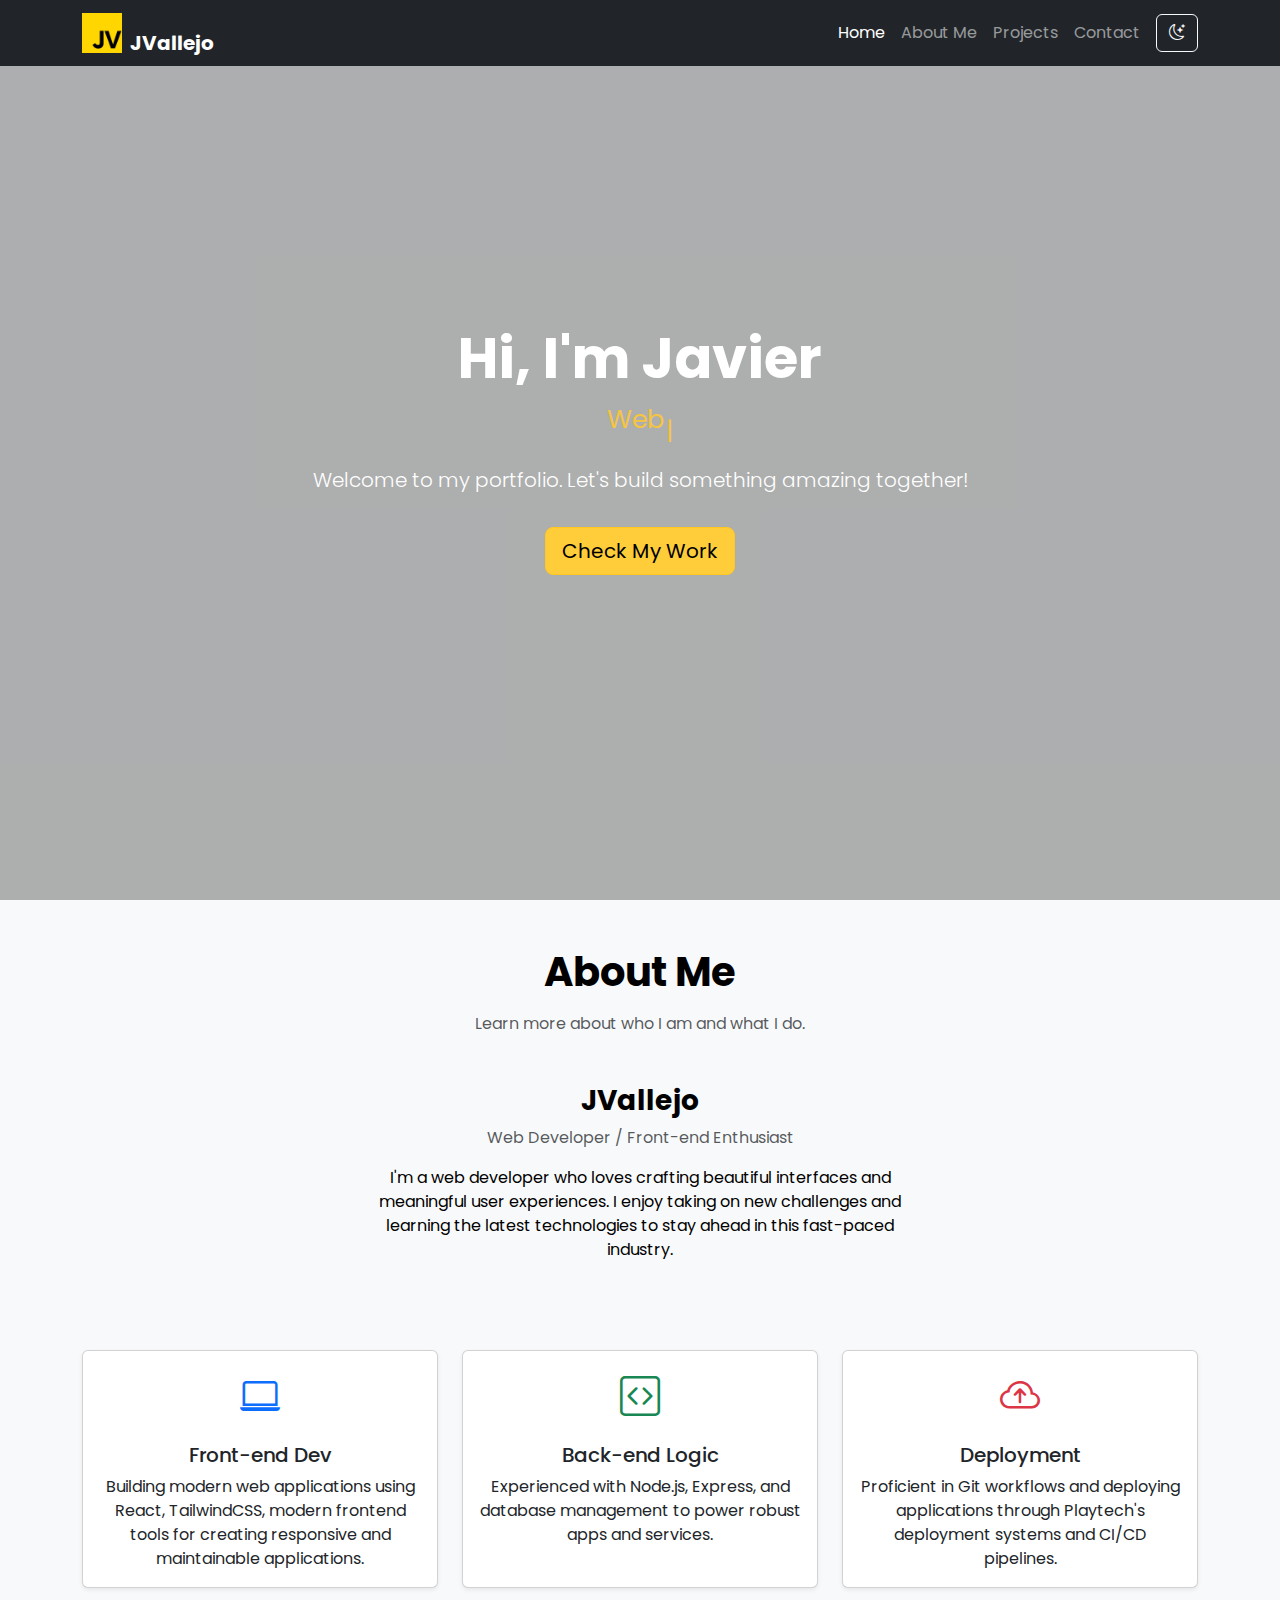
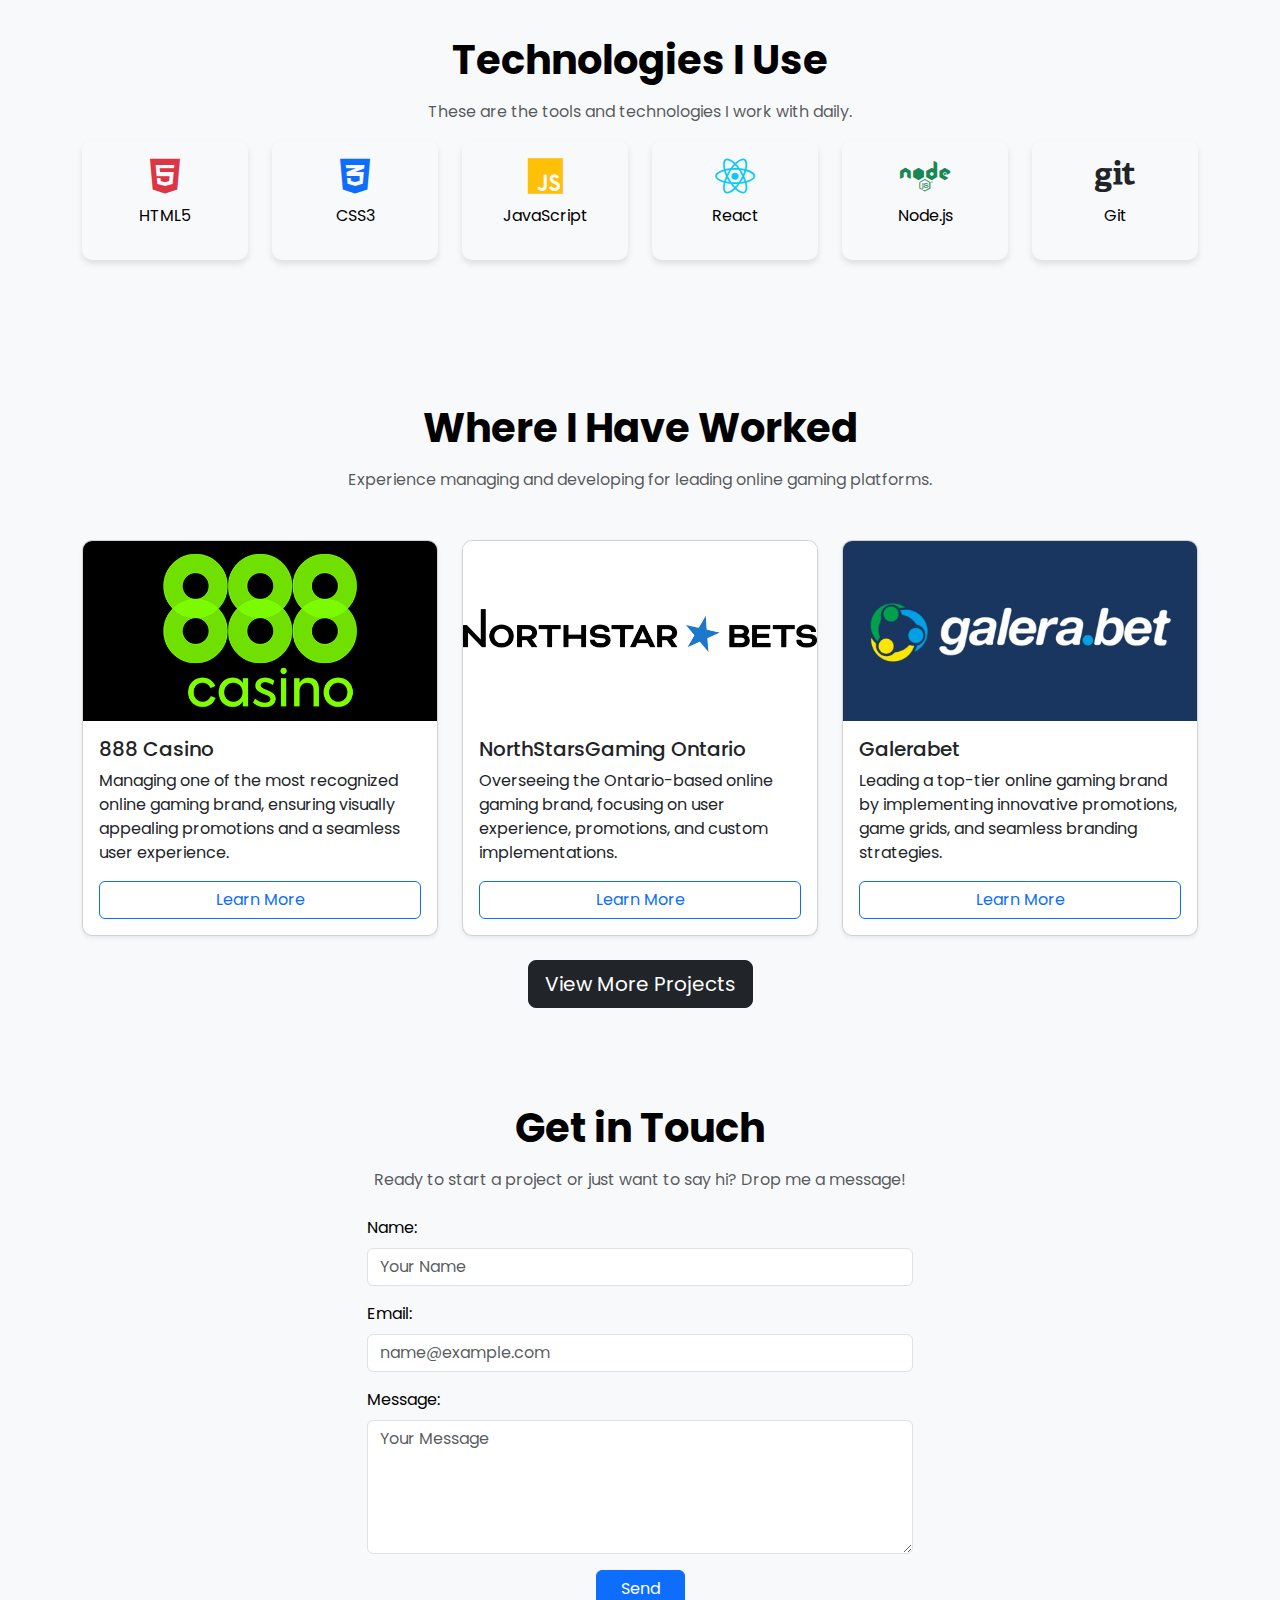
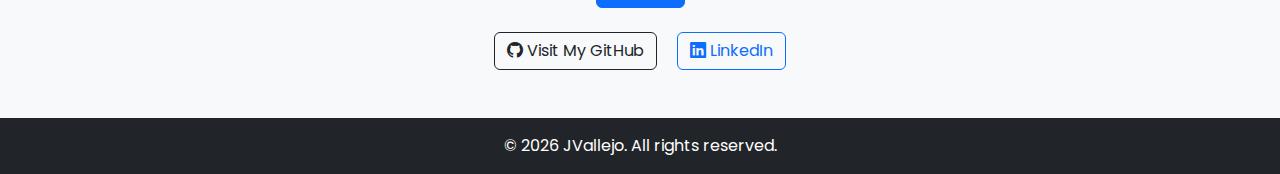
<file: index.html>
<!DOCTYPE html>
<html lang="en">
<head>
  <meta charset="UTF-8" />
  <meta name="viewport" content="width=device-width, initial-scale=1.0"/>
  <title>JVallejo Dev Portfolio</title>
  
  <!-- Bootstrap 5 CSS from CDN -->
  <link 
    href="https://cdn.jsdelivr.net/npm/bootstrap@5.3.0/dist/css/bootstrap.min.css" 
    rel="stylesheet"
  />

  <!-- Bootstrap Icons (Optional) -->
  <link 
    rel="stylesheet" 
    href="https://cdn.jsdelivr.net/npm/bootstrap-icons@1.10.5/font/bootstrap-icons.css"
  />
  
  <!-- Custom CSS -->
  <link rel="stylesheet" href="styles.css" />
  
  <!-- Google Fonts -->
  <link 
    href="https://fonts.googleapis.com/css2?family=Poppins:wght@300;400;600&display=swap" 
    rel="stylesheet"
  >
  <!-- Font Awesome (for extra icons like React) -->
<link rel="stylesheet" href="https://cdnjs.cloudflare.com/ajax/libs/font-awesome/6.4.2/css/all.min.css">
<link rel="icon" type="image/png" href="sources/logo.png">

</head>

<body>
  <!-- Navbar -->
  <nav class="navbar navbar-expand-lg navbar-dark bg-dark fixed-top">
    <div class="container">
      <a class="navbar-brand fw-bold d-flex align-items-center" href="#home">
        <img src="sources/logo.png" alt="Logo" class="navbar-logo me-2">
        <span style="transform: translate(0px, 10px)" data-key="navName">JVallejo</span>
    </a>
    
      
      <button 
        class="navbar-toggler" 
        type="button" 
        data-bs-toggle="collapse"
        data-bs-target="#navbarContent"
        aria-controls="navbarContent"
        aria-expanded="false"
        aria-label="Toggle navigation"
      >
        <span class="navbar-toggler-icon"></span>
      </button>
      
      <div class="collapse navbar-collapse" id="navbarContent">
        <ul class="navbar-nav ms-auto mb-2 mb-lg-0 text-center">
          <li class="nav-item">
            <a class="nav-link active" aria-current="page" href="#home">Home</a>
          </li>
          <li class="nav-item">
            <a class="nav-link" href="#about">About Me</a>
          </li>
          <li class="nav-item">
            <a class="nav-link" href="#projects">Projects</a>
          </li>
          <li class="nav-item">
            <a class="nav-link" href="#contact">Contact</a>
          </li>
        </ul>

        <!-- Dark Mode Toggle -->
        <button 
          class="btn btn-outline-light ms-2" 
          id="darkModeToggle" 
          aria-label="Toggle Dark Mode"
        >
          <i class="bi bi-moon-stars"></i>
        </button>
      </div>
    </div>
  </nav>
  <!-- End Navbar -->

  <!-- Hero Section -->
  <header 
    id="home"
    class="hero-section text-white text-center"
  >
    <!-- Overlay to ensure readability in both modes -->
    <div class="hero-overlay"></div>
    <div class="hero-content container d-flex flex-column align-items-center justify-content-center">
      <h1 class="display-4 fw-bold mb-2 fade-in show" data-key="heroTitle">Hi, I'm Javier</h1>
      <!-- Typing effect container -->
      <div class="typed-out-container fade-in-2 show">
        <span id="typedText" class="typed-text"></span><span class="typed-cursor">|</span>
      </div>
      <p class="lead mt-3 fade-in-3 show" data-key="heroSubtitle">
        Welcome to my portfolio. Let's build something amazing together!
      </p>
      <a href="#projects" class="btn btn-warning btn-lg mt-3 fade-in-3 show" data-key="heroBtn">
        Check My Work
      </a>
    </div>
  </header>
  <!-- End Hero Section -->

  <!-- About Me Section -->
  <section id="about" class="py-5">
    <div class="container">
      <div class="text-center mb-5">
        <h2 class="section-title fw-bold" data-key="aboutTitle">About Me</h2>
        <p class="text-muted" data-key="aboutSubtitle">Learn more about who I am and what I do.</p>
      </div>
      <div class="row justify-content-center">
        <div class="col-md-6 text-center mb-4">
          <!-- <img 
            src="https://via.placeholder.com/250" 
            class="rounded-circle img-fluid mb-3"
            alt="Profile"
          /> -->
          <h3 class="fw-bold" data-key="aboutName">JVallejo</h3>
          <p class="text-muted" data-key="aboutRole">Web Developer / Front-end Enthusiast</p>
          <p data-key="aboutDescription">
            I'm a web developer who loves crafting beautiful interfaces and meaningful user experiences. I enjoy taking on new challenges and learning the latest technologies to stay ahead in this fast-paced industry.
          </p>
        </div>
      </div>
        <!-- Skills Cards -->
        <div class="row g-4 mt-4">
          <div class="col-md-4">
            <div class="card h-100 shadow-sm skill-card">
              <div class="card-body text-center">
                <i class="bi bi-laptop fs-1 text-primary"></i>
                <h5 class="card-title mt-3" data-key="skill1Title">Front-end Dev</h5>
                <p class="card-text" data-key="skill1Desc">
                  Building modern web applications using React, TailwindCSS, modern frontend tools for creating responsive and maintainable applications.
                </p>
              </div>
            </div>
          </div>
          <div class="col-md-4">
            <div class="card h-100 shadow-sm skill-card">
              <div class="card-body text-center">
                <i class="bi bi-code-square fs-1 text-success"></i>
                <h5 class="card-title mt-3" data-key="skill2Title">Back-end Logic</h5>
                <p class="card-text" data-key="skill2Desc">
                  Experienced with Node.js, Express, and database management to power robust apps and services.
                </p>
              </div>
            </div>
          </div>
          <div class="col-md-4">
            <div class="card h-100 shadow-sm skill-card">
              <div class="card-body text-center">
                <i class="bi bi-cloud-arrow-up fs-1 text-danger"></i>
                <h5 class="card-title mt-3" data-key="skill3Title">Deployment</h5>
                <p class="card-text" data-key="skill3Desc">
                  Proficient in Git workflows and deploying applications through Playtech's deployment systems and CI/CD pipelines.
                </p>
              </div>
            </div>
          </div>
        </div>
        <!-- End Skills Cards -->
      </div>

 <!-- Technologies Section -->
<section id="technologies" class="py-5 bg-light">
  <div class="container text-center">
    <h2 class="section-title fw-bold" data-key="technologiesTitle">Technologies I Use</h2>
    <p class="text-muted" data-key="technologiesSubtitle">These are the tools and technologies I work with daily.</p>

    <div class="row g-4 justify-content-center">
      <div class="col-md-2 col-4">
        <div class="tech-card">
          <i class="fa-brands fa-html5 fs-1 text-danger"></i>
          <p class="mt-2" data-key="techHTML">HTML5</p>
        </div>
      </div>
      <div class="col-md-2 col-4">
        <div class="tech-card">
          <i class="fa-brands fa-css3-alt fs-1 text-primary"></i>
          <p class="mt-2" data-key="techCSS">CSS3</p>
        </div>
      </div>
      <div class="col-md-2 col-4">
        <div class="tech-card">
          <i class="fa-brands fa-js fs-1 text-warning"></i>
          <p class="mt-2" data-key="techJS">JavaScript</p>
        </div>
      </div>
      <div class="col-md-2 col-4">
        <div class="tech-card">
          <i class="fa-brands fa-react fs-1 text-info"></i>
          <p class="mt-2" data-key="techReact">React</p>
        </div>
      </div>
      <div class="col-md-2 col-4">
        <div class="tech-card">
          <i class="fa-brands fa-node fs-1 text-success"></i>
          <p class="mt-2" data-key="techNode">Node.js</p>
        </div>
      </div>
      <div class="col-md-2 col-4">
        <div class="tech-card">
          <i class="fa-brands fa-git fs-1 text-dark"></i>
          <p class="mt-2" data-key="techGit">Git</p>
        </div>
      </div>
    </div>
  </div>
</section>

  </section>
  <!-- End About Me Section -->

<!-- Updated Projects Section with Fixed Inconsistencies and Translations -->
<section id="projects" class="py-5 bg-light">
  <div class="container">
    <div class="text-center mb-5">
      <h2 class="section-title fw-bold" data-key="projectsTitle">Where I Have Worked</h2>
      <p class="text-muted" data-key="projectsSubtitle">Experience managing and developing for leading online gaming platforms.</p>
    </div>

    <div class="row g-4">
      <!-- 888 Casino -->
      <div class="col-md-4">
        <div class="card h-100 shadow-sm project-card">
          <img src="sources/888header.png" class="card-img-top" alt="888 Casino">
          <div class="card-body">
            <h5 class="card-title" data-key="project888Title">888 Casino</h5>
            <p class="card-text" data-key="project888Desc">
              Managing one of the most recognized online gaming brand, ensuring visually appealing promotions and a seamless user experience.
            </p>
            <button class="btn btn-outline-primary w-100" data-bs-toggle="collapse" data-bs-target="#project888">
              <span data-key="learnMore">Learn More</span>
            </button>
            <div class="collapse mt-3" id="project888">
              <p data-key="project888Details">My role includes site management, custom game grids, JavaScript scripting, and extensive CSS enhancements.</p>
              <a href="https://www.arabic888casino.com/" target="_blank" class="btn btn-warning w-100" data-key="visitSite">Visit Site</a>
            </div>
          </div>
        </div>
      </div>

      <!-- NorthStarsGaming Ontario -->
      <div class="col-md-4">
        <div class="card h-100 shadow-sm project-card">
          <img src="sources/nsheader.jpg" class="card-img-top" alt="NorthStarsGaming Ontario">
          <div class="card-body">
            <h5 class="card-title" data-key="projectNorthstarsTitle">NorthStarsGaming Ontario</h5>
            <p class="card-text" data-key="projectNorthstarsDesc">
              Overseeing the Ontario-based online gaming brand, focusing on user experience, promotions, and custom implementations.
            </p>
            <button class="btn btn-outline-primary w-100" data-bs-toggle="collapse" data-bs-target="#projectNorthstars">
              <span data-key="learnMore">Learn More</span>
            </button>
            <div class="collapse mt-3" id="projectNorthstars">
              <p data-key="projectNorthstarsDetails">My duties involve structuring content, refining UX, collaborating with CRM teams, and ensuring site consistency.</p>
              <a href="https://www.northstarbets.ca/casino" target="_blank" class="btn btn-warning w-100" data-key="visitSite">Visit Site</a>
            </div>
          </div>
        </div>
      </div>

      <!-- Galerabet -->
      <div class="col-md-4">
        <div class="card h-100 shadow-sm project-card">
          <img src="sources/galeraheader.jpg" class="card-img-top" alt="Galerabet">
          <div class="card-body">
            <h5 class="card-title" data-key="projectGalerabetTitle">Galerabet</h5>
            <p class="card-text" data-key="projectGalerabetDesc">
              Leading a top-tier online gaming brand by implementing innovative promotions, game grids, and seamless branding strategies.
            </p>
            <button class="btn btn-outline-primary w-100" data-bs-toggle="collapse" data-bs-target="#projectGalerabet">
              <span data-key="learnMore">Learn More</span>
            </button>
            <div class="collapse mt-3" id="projectGalerabet">
              <p data-key="projectGalerabetDetails">Key responsibilities include enhancing user engagement, fine-tuning UI elements, and optimizing interactive components.</p>
              <a href="https://galera.bet.br" target="_blank" class="btn btn-warning w-100" data-key="visitSite">Visit Site</a>
            </div>
          </div>
        </div>
      </div>
    </div>

    <!-- View More Button -->
    <div class="text-center mt-4">
      <a href="https://github.com/jvallejoarguez" target="_blank" class="btn btn-dark btn-lg" data-key="viewMoreProjects">View More Projects</a>
    </div>
  </div>
</section>



  

  <!-- Contact Section -->
  <section id="contact" class="py-5">
    <div class="container">
      <div class="text-center mb-4">
        <h2 class="section-title fw-bold" data-key="contactTitle">Get in Touch</h2>
        <p class="text-muted" data-key="contactSubtitle">
          Ready to start a project or just want to say hi? Drop me a message!
        </p>
      </div>
      <div class="row justify-content-center">
        <div class="col-lg-6">
          <form action="https://formsubmit.co/jvallejoarguez@gmail.com" method="POST">
            <!-- Redirect after submission -->
            <input type="hidden" name="_next" value="https://jvallejoarguez.github.io/Jvallejo-Portfolio/">
            
           
          
            <div class="mb-3">
              <label for="name" class="form-label" data-key="formName">Name:</label>
              <input 
                type="text" 
                id="name" 
                name="name"  
                class="form-control" 
                placeholder="Your Name" 
                required
              />
            </div>
          
            <div class="mb-3">
              <label for="email" class="form-label" data-key="formEmail">Email:</label>
              <input 
                type="email" 
                id="email" 
                name="email"  
                class="form-control" 
                placeholder="name@example.com" 
                required
              />
            </div>
          
            <div class="mb-3">
              <label for="message" class="form-label" data-key="formMessage">Message:</label>
              <textarea 
                id="message" 
                name="message" 
                class="form-control" 
                rows="5" 
                placeholder="Your Message"
                required
              ></textarea>
            </div>
          
            <div class="text-center">
              <button type="submit" class="btn btn-primary px-4" data-key="formSend">Send</button>
            </div>
          </form>
          
          <!-- Social Buttons -->
          <div class="text-center mt-4">
            <a 
              href="https://github.com/jvallejoarguez" 
              target="_blank" 
              class="btn btn-outline-dark mx-2 github-btn"
            >
              <i class="bi bi-github"></i> <span data-key="visitGithub">Visit My GitHub</span>
            </a>
            <a 
              href="https://www.linkedin.com/in/javier-vallejo-arguez/" 
              target="_blank" 
              class="btn btn-outline-primary mx-2 linkedin-btn"
            >
              <i class="bi bi-linkedin"></i> <span data-key="visitLinkedin">LinkedIn</span>
            </a>
          </div>
        </div>
      </div>
    </div>
  </section>
  <!-- End Contact Section -->

  <!-- Footer -->
  <footer class="bg-dark text-white text-center py-3">
    <div class="container">
      <p class="mb-0">
        © <span id="year"></span> <span data-key="footerName">JVallejo</span>. 
        <span data-key="footerRights">All rights reserved.</span>
      </p>
    </div>
  </footer>
  <!-- End Footer -->

  <!-- Back to Top Button -->
  <button 
    type="button" 
    class="btn btn-primary btn-lg back-to-top" 
    id="backToTopBtn" 
    aria-label="Back to top"
  >
    <i class="bi bi-arrow-up-circle-fill"></i>
  </button>

  <!-- Bootstrap 5 Bundle with Popper from CDN -->
  <script 
    src="https://cdn.jsdelivr.net/npm/bootstrap@5.3.0/dist/js/bootstrap.bundle.min.js">
  </script>
  
  <!-- Custom JS for Dark Mode, Language Toggle, Typing Effect, and Back to Top -->
  <script>
    // 1) Auto-update year in footer
    document.getElementById('year').textContent = new Date().getFullYear();

    // 2) Dark Mode Toggle
    const darkModeToggle = document.getElementById('darkModeToggle');
    darkModeToggle.addEventListener('click', () => {
      document.body.classList.toggle('dark-mode');
      // Cambiamos icono del botón
      if (document.body.classList.contains('dark-mode')) {
        darkModeToggle.innerHTML = '<i class="bi bi-sun"></i>';
      } else {
        darkModeToggle.innerHTML = '<i class="bi bi-moon-stars"></i>';
      }
    });

    // 3) Simple fade-in on scroll
    window.addEventListener('scroll', () => {
      const fadeElements = document.querySelectorAll('.fade-in, .fade-in-2, .fade-in-3');
      fadeElements.forEach(el => {
        const position = el.getBoundingClientRect().top;
        const windowHeight = window.innerHeight;
        if (position < windowHeight - 100) {
          el.classList.add('show');
        }
      });

      // Show/Hide Back to Top Button
      const backToTopBtn = document.getElementById('backToTopBtn');
      if (window.scrollY > 300) {
        backToTopBtn.style.display = 'block';
      } else {
        backToTopBtn.style.display = 'none';
      }
    });

    // Back to top functionality
    const backToTopBtn = document.getElementById('backToTopBtn');
    backToTopBtn.addEventListener('click', () => {
      window.scrollTo({
        top: 0,
        behavior: 'smooth'
      });
    });

    // 4) Typing effect in Hero
    const typedText = document.getElementById('typedText');
    const words = ["Web Developer", "Tech Enthusiast", "Problem Solver"];
    let wordIndex = 0;
    let charIndex = 0;
    let currentWord = words[wordIndex];

    function type() {
      if (charIndex < currentWord.length) {
        typedText.textContent += currentWord.charAt(charIndex);
        charIndex++;
        setTimeout(type, 100);
      } else {
        setTimeout(erase, 2000);
      }
    }

    function erase() {
      if (charIndex > 0) {
        typedText.textContent = currentWord.substring(0, charIndex - 1);
        charIndex--;
        setTimeout(erase, 50);
      } else {
        wordIndex = (wordIndex + 1) % words.length;
        currentWord = words[wordIndex];
        setTimeout(type, 500);
      }
    }

    document.addEventListener('DOMContentLoaded', () => {
      setTimeout(type, 500);
    });
  </script>
</body>
</html>
</file>
<file: styles.css>
body {
    font-family: 'Poppins', sans-serif;
    scroll-behavior: smooth;
    transition: background-color 0.4s ease, color 0.4s ease;
    background-color: #f8f9fa;
    color: #000000;
  }
  .navbar-logo {
    height: 40px; 
    width: auto;
}

.navbar-logo {
  height: 40px; 
  width: auto;
}

  .navbar-dark.bg-dark {
    background-color: #212529 !important; 
  }
  

  body.dark-mode {
    background-color: #2b2b2b;
    color: #e0e0e0;
  }
  
  body.dark-mode .navbar,
  body.dark-mode footer {
    background-color: #1f1f1f !important;
  }
  
  body.dark-mode .bg-light,
body.dark-mode .text-muted {
    
    color: #e0e0e0 !important;
}
body.dark-mode .bg-light,
body.dark-mode .text-muted p {
    background-color: transparent !important;
    color: #e0e0e0 !important;
}
  
  body.dark-mode .card {
    background-color: #3b3b3b;
    color: #ffffff;
  }
  
  body.dark-mode .skill-card,
  body.dark-mode .project-card {
    background-color: #3b3b3b;
  }
  
  body.dark-mode .carousel-item {
    background-color: #3b3b3b;
    color: #fff;
  }
  
  body.dark-mode .btn.btn-outline-dark.github-btn {
    color: #ffffff;
    border-color: #ffffff;
  }
  body.dark-mode .btn.btn-outline-dark.github-btn:hover {
    background-color: #ffffff;
    color: #000;
  }
  
  body.dark-mode .btn.btn-outline-primary.linkedin-btn {
    border-color: #0a66c2;
    color: #0a66c2;
  }
  body.dark-mode .btn.btn-outline-primary.linkedin-btn:hover {
    background-color: #0a66c2;
    color: #fff;
  }
  .tech-card {
   
    padding: 15px;
    border-radius: 10px;
    box-shadow: 0px 4px 6px rgba(0, 0, 0, 0.1);
    transition: transform 0.3s ease;
    display: flex;
    flex-direction: column;
    align-items: center;
    justify-content: center; 
    height: 120px; 
}

.tech-card i {
    font-size: 2.5rem !important; 
    display: flex;
    align-items: center;
    justify-content: center;
}

body.dark-mode .tech-card {
    background: #3b3b3b;
    color: white;
}

.project-card {
  transition: transform 0.3s ease-in-out;
  border-radius: 10px;
  overflow: hidden;
}
.project-card:hover {
  transform: translateY(-5px);
}
.project-card img {
  height: 180px;
  object-fit: cover;
}
body.dark-mode .project-card {
  background-color: #3b3b3b;
  color: white;
}

  .hero-section {
    position: relative;
    min-height: 100vh;
    background: url('https://images.unsplash.com/photo-1534500578590-33e33f49cb08?ixlib=rb-4.0.3&auto=format&fit=crop&w=1470&q=80') center/cover no-repeat;
  }
  
  body.dark-mode .hero-section {
    background: url('https://images.unsplash.com/photo-1534500578590-33e33f49cb08?ixlib=rb-4.0.3&auto=format&fit=crop&w=1470&q=80') center/cover no-repeat;
    filter: brightness(0.7);
  }
  
  .hero-overlay {
    position: absolute;
    top: 0;
    left: 0;
    width: 100%;
    height: 100%;
    background-color: rgba(0, 0, 0, 0.3);
  }
  
  body.dark-mode .hero-overlay {
    background-color: rgba(0, 0, 0, 0.55);
  }
  
  .hero-content {
    position: relative;
    z-index: 2;
    min-height: 100vh;
    display: flex;
    text-align: center;
  }
  
  
  .section-title {
    font-size: 2.5rem;
    margin-bottom: 1rem;
  }
  
 
  .fade-in, .fade-in-2, .fade-in-3 {
    opacity: 0;
    transform: translateY(20px);
    transition: opacity 1s ease, transform 1s ease;
  }
  .fade-in.show, .fade-in-2.show, .fade-in-3.show {
    opacity: 1;
    transform: translateY(0);
  }
  

  .fade-in-2 {
    transition-delay: 0.3s;
  }
  .fade-in-3 {
    transition-delay: 0.6s;
  }
  

  section {
    padding-top: 6rem;
  }
  
 
  .typed-out-container {
    font-size: 1.6rem;
    font-weight: 400;
    margin: 0 auto;
    min-height: 2rem; 
    color: #f5c542;  
  }
  
  .typed-text {
    white-space: nowrap;
    overflow: hidden;
    display: inline-block;
  }
  
  .typed-cursor {
    display: inline-block;
    opacity: 1;
    animation: blink 0.7s infinite steps(1);
    margin-left: 2px;
    color: #f5c542;
  }
  
  @keyframes blink {
    0% {opacity:1;}
    49% {opacity:1;}
    50% {opacity:0;}
    99% {opacity:0;}
    100% {opacity:1;}
  }
  

  .btn.btn-warning {
    color: #000;
  }

  footer p {
    margin: 0;
  }
  

  .card:hover {
    transform: translateY(-2px);
    transition: all 0.3s ease-in-out;
  }
  

  .back-to-top {
    display: none;
    position: fixed;
    bottom: 30px;
    right: 30px;
    z-index: 999;
    opacity: 0.8;
  }
  .back-to-top:hover {
    opacity: 1;
  }
</file>
